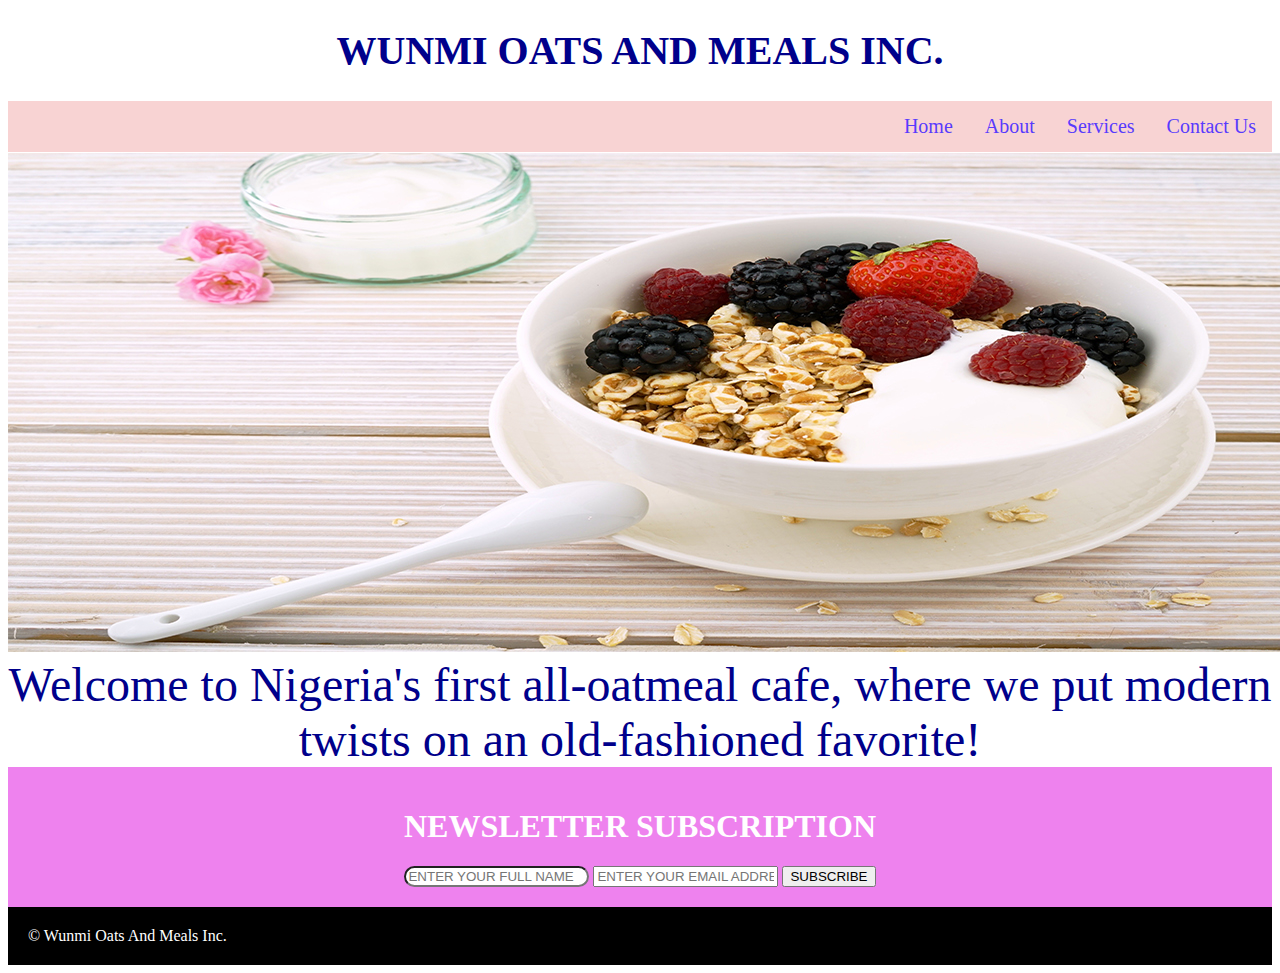
<file: index.html>
<!DOCTYPE html>
<html>
  <head>
    <title>OATS AND MEALS INC.</title>
    <link rel="stylesheet" type="text/css" href="css/style.css" />
  </head>
  <body>
    <header id="main-header">
      <div class="container">
        <center>
          <h1><b></b>WUNMI OATS AND MEALS INC.</b></h1>
        </center>
      </div>
    </header>
    <nav id="navbar">
      <div class="container">
        <ul>
          <li><a href="contactus.html">Contact Us</a></li>
          <li><a href="service.html">Services</a></li>
          <li><a href="about.html">About</a></li>
          <li><a href="index.html">Home</a></li>
        </ul>
        
        <img src="css/images/oatmeals.jpg" />
            <center>
              <font size="50px" color="darkblue">Welcome to Nigeria's first all-oatmeal cafe, 
                where we put modern twists on an old-fashioned favorite!</font>
            </center>
      </div>
    </nav>
      <center>
        <font="50px"></font>
      </center>
    </div>

    <div class="newsletter">
      <form method="POST" action="OATANDMEALS-PRO.PHP" autocomplete="off">
        <center><h1>NEWSLETTER SUBSCRIPTION</h1></center>
        <input
          type="TEXT"
          id="NM"
          placeholder="ENTER YOUR FULL NAME"
          style="border-radius: 20px"
        />
        <input type="EMAIL" id="NM" placeholder="ENTER YOUR EMAIL ADDRESS" />
        <input type="SUBMIT" id="SUBMIT" name="SUBMIT" value="SUBSCRIBE" />
      </form>
    </div>
    <div class="copy">&COPY; Wunmi Oats And Meals Inc.</div>
  </body>
</html>
</file>
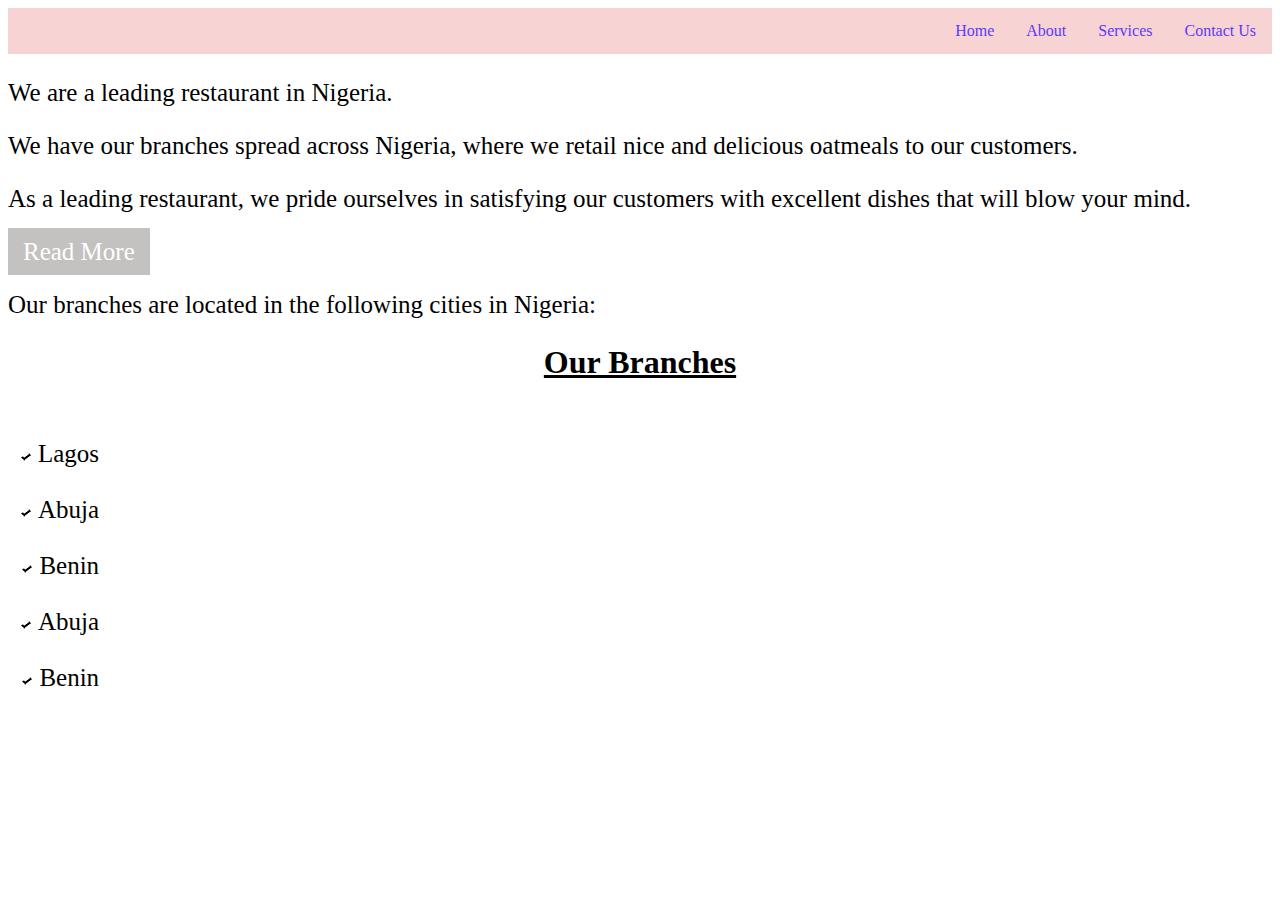
<file: about.html>
<!DOCTYPE html>
<html>
  <head>
    <title>About Us</title>
    <link rel="stylesheet" type="text/css" href="css/style.css" />
  </head>
  <body>
    <ul>
      <li><a href="contactus.html">Contact Us</a></li>
      <li><a href="service.html">Services</a></li>
      <li><a href="about.html">About</a></li>
      <li><a href="index.html">Home</a></li>
    </ul>
    <div class="info">
    
      <p>We are a leading restaurant in Nigeria. </p>
     <p> We have our branches spread across Nigeria, where we retail nice and delicious oatmeals to our customers.</p> 
      <p>As a leading restaurant, we pride ourselves in satisfying our customers with excellent dishes that will blow your mind.</p>
      <a class="button" href="">Read More</a>
      <p>Our branches are located in the following cities in Nigeria:</p>
    </div>
    
    <h1>
      <center>
        <u>Our Branches</u>
      </center>
    </h1>
    
      <div class="branch">
    <ul>
      <br><li>Lagos</li></br>
      <br><li>Abuja</li></br>
      <br><li>Benin</li><br>
      <br><li>Abuja</li></br>
      <br><li>Benin</li><br>
    </ul>
    </div>
  </body>
</html>
</file>
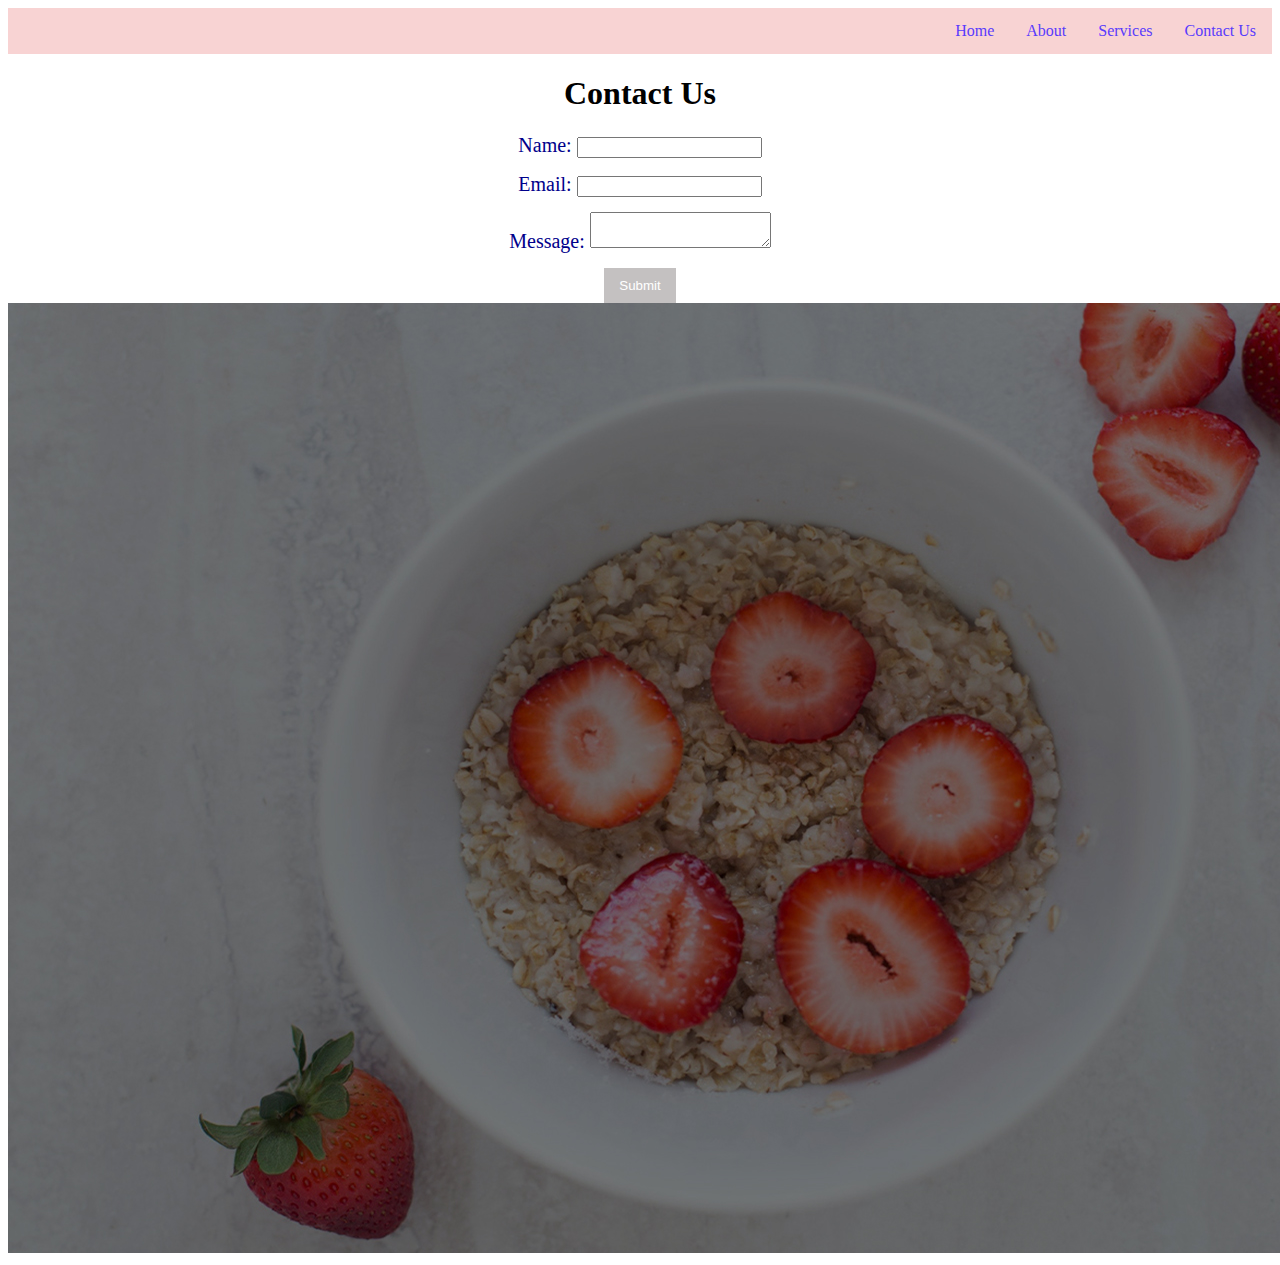
<file: contactus.html>
<!DOCTYPE html>
<html>
  <head>
    <title>Contact Us</title>
    <link rel="stylesheet" type="text/css" href="css/style.css" />
  </head>
  <body>
    <ul>
      <li><a href="contactus.html">Contact Us</a></li>
      <li><a href="service.html">Services</a></li>
      <li><a href="about.html">About</a></li>
      <li><a href="index.html">Home</a></li>
    </ul>
    <center><h1>Contact Us</h1></center>
   <center> 
     <section id="wholepage">
       <div class="container">
        <form>
          <div class="form-group">
            <label>Name: </label>
            <input type="text" name="name">
          </div>
          <div class="form-group">
            <label>Email: </label>
            <input type="text" name="email">
          </div>
          <div class="form-group">
            <label>Message: </label>
            <textarea name="message"></textarea>
          </div></center>
          <center>
            <input class="button" type="submit" value="Submit" name="" />
          </center>
        </form>
       </div>
     </section>
    <img src="css/images/oat.jpg" />
     
  </body>
</html>
</file>
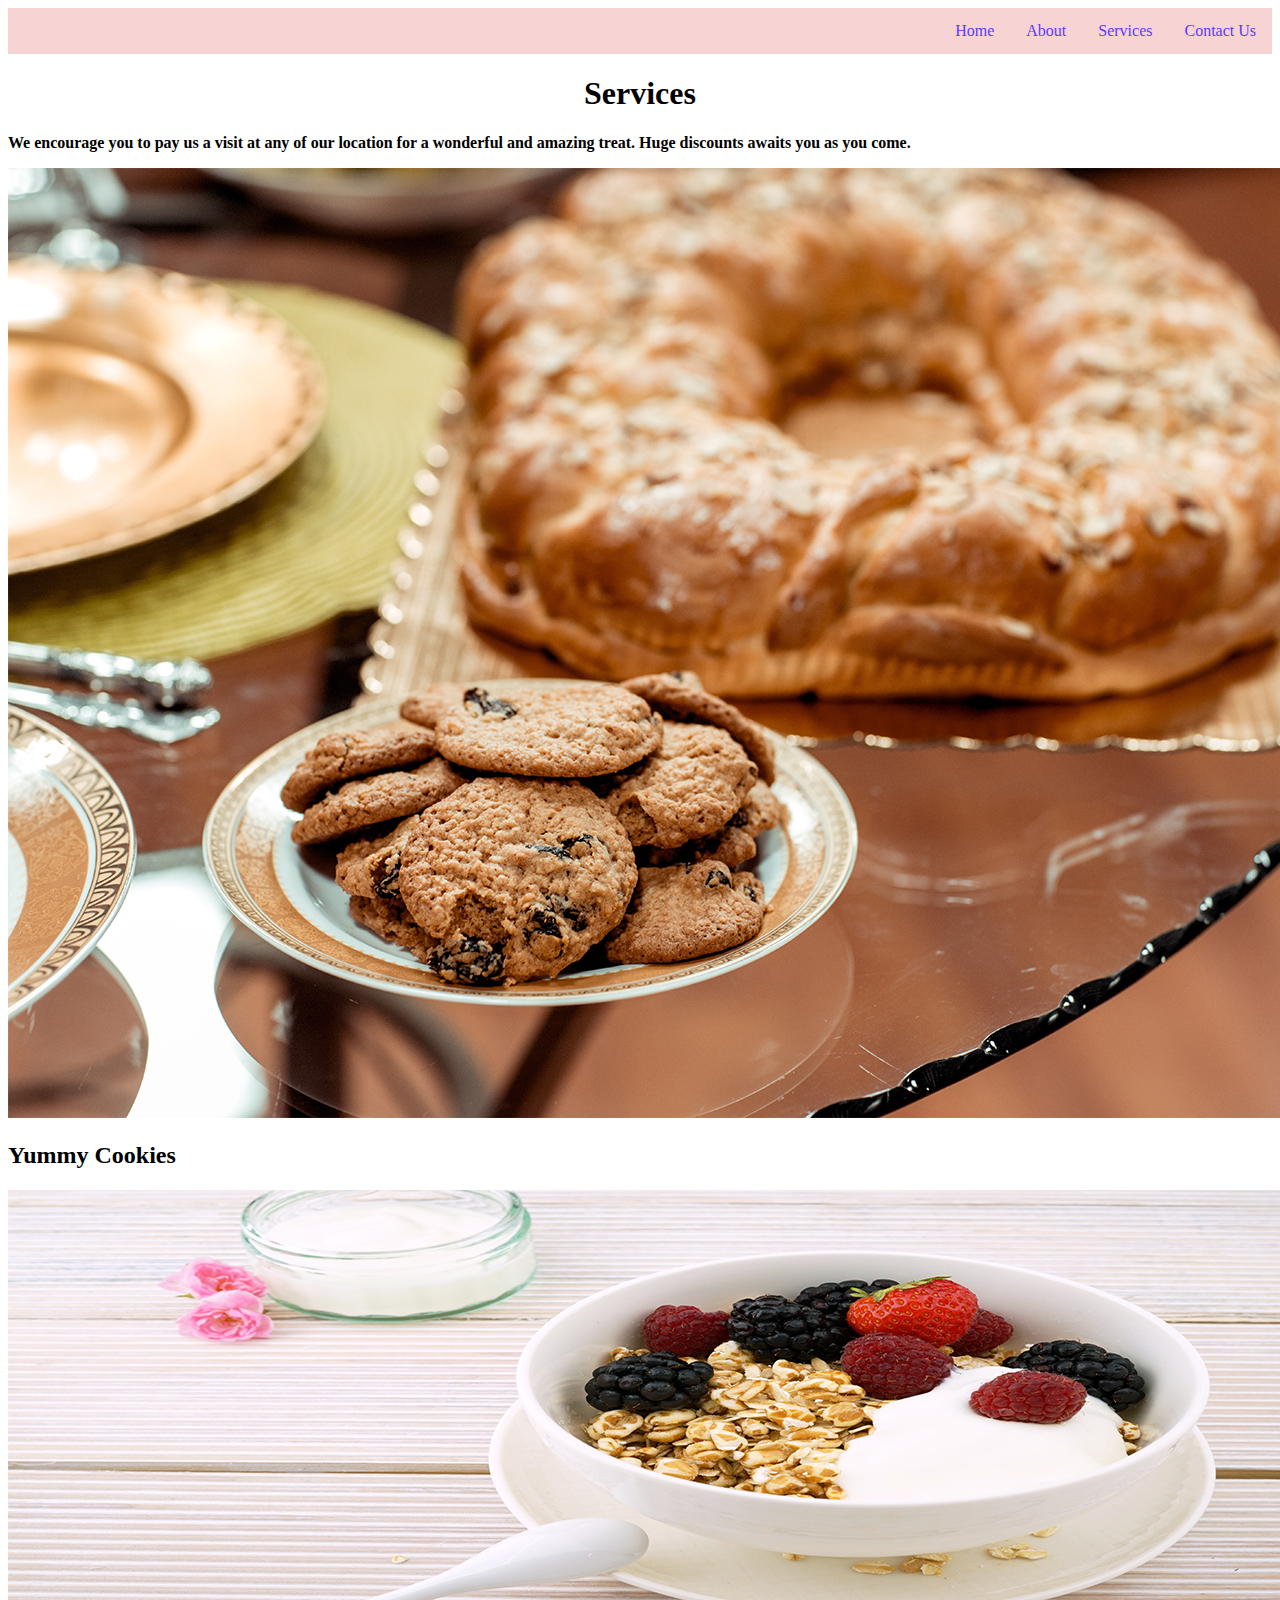
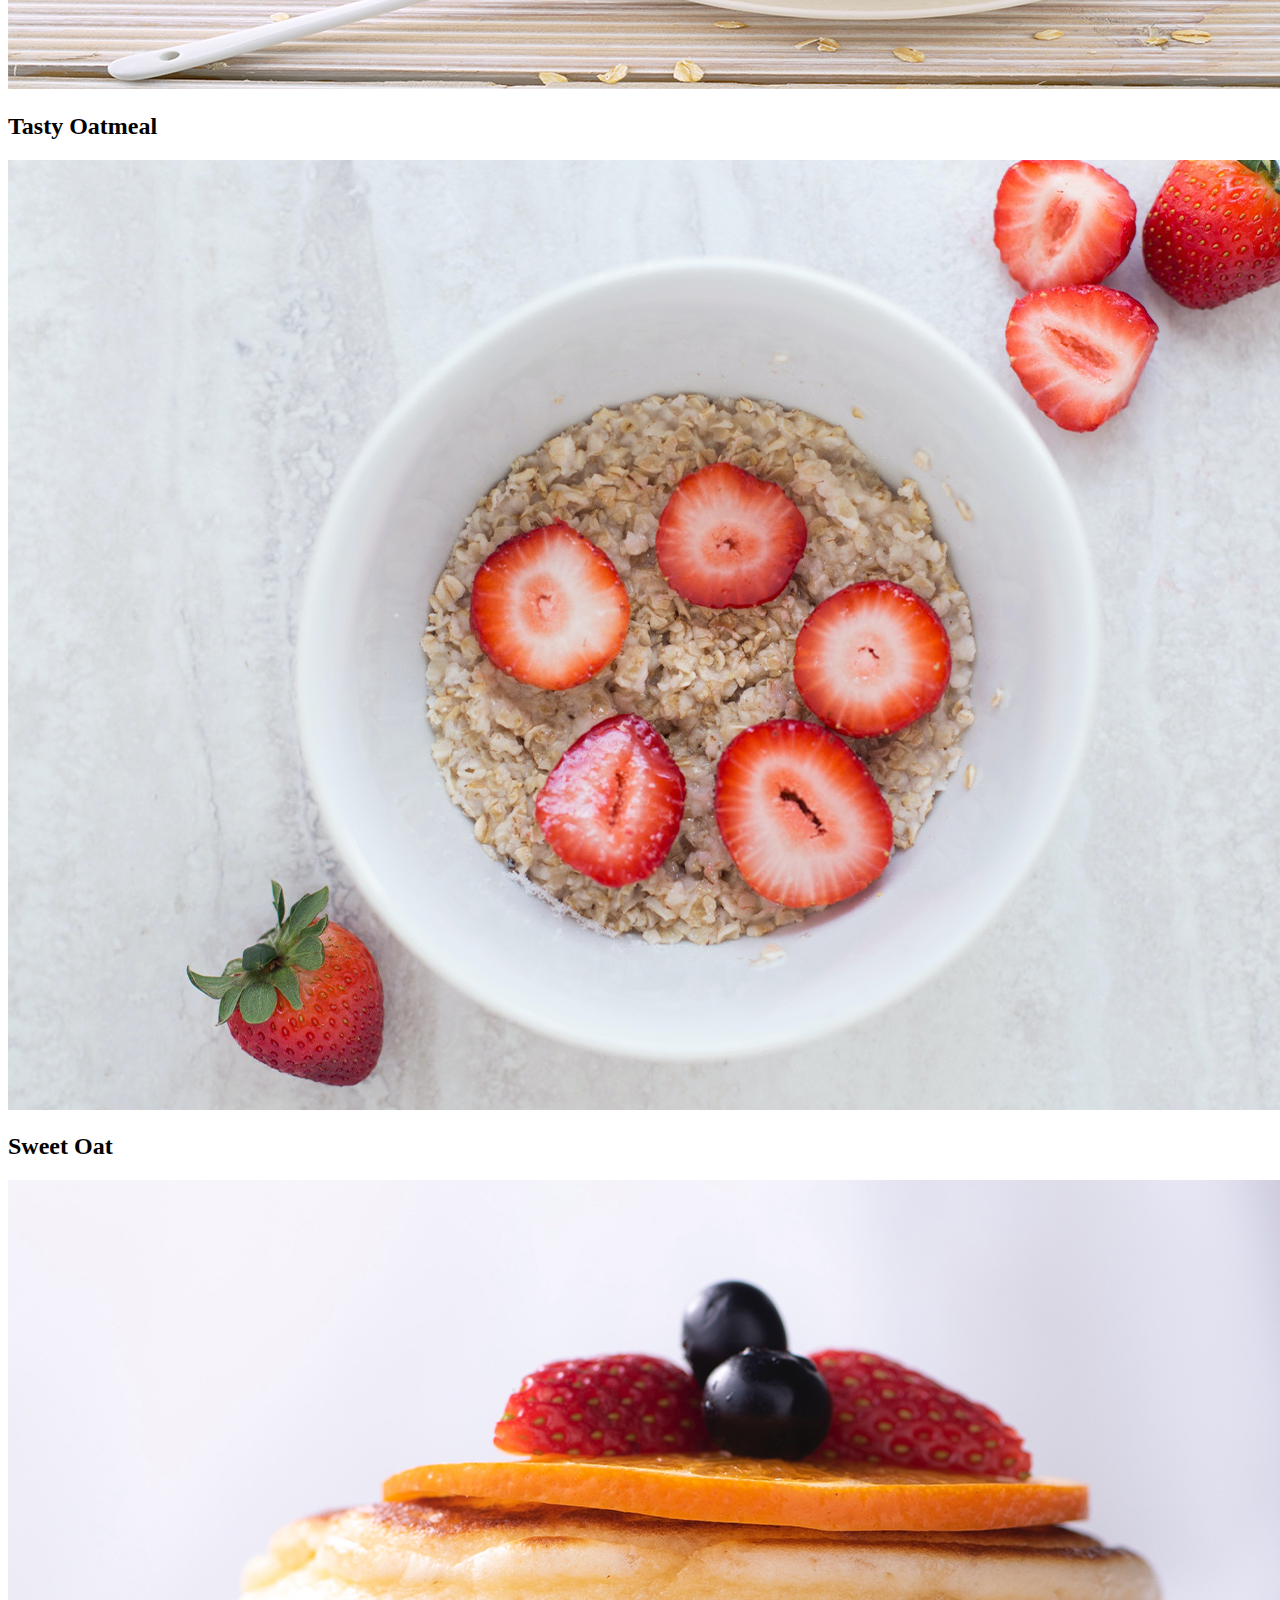
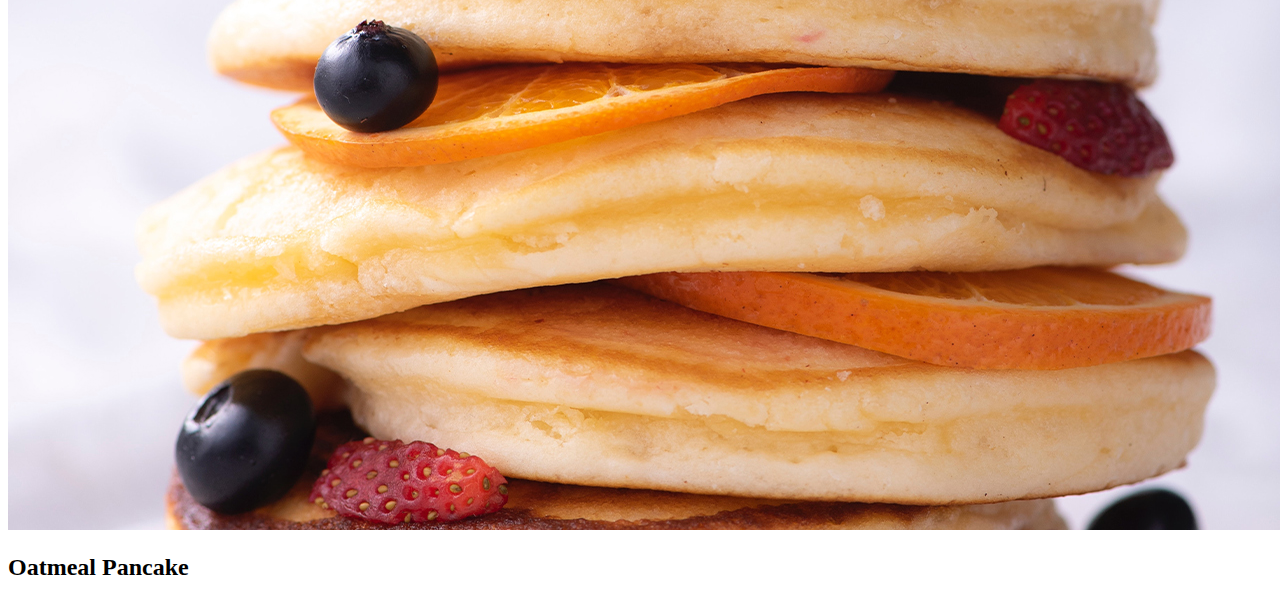
<file: service.html>
<!DOCTYPE html>
<html>
  <head>
    <title>Services</title>
    <link rel="stylesheet" type="text/css" href="css/style.css" />
  </head>
  <body>
    <ul>
      <li><a href="contactus.html">Contact Us</a></li>
      <li><a href="service.html">Services</a></li>
      <li><a href="about.html">About</a></li>
      <li><a href="index.html">Home</a></li>
    </ul>
    <center><h1>Services</h1></center>
    <b
      ><p>
        We encourage you to pay us a visit at any of our location for a
        wonderful and amazing treat. Huge discounts awaits you as you come.
      </p></b>
    
    <p><img src="css/images/cookies.jpg" /></p>
    <h2>Yummy Cookies</h2>
    
    <p><img src="css/images/oatmeals.jpg" /></p>
    <h2>Tasty Oatmeal</h2>

    <p><img src="css/images/sweetoat.jpg" /></p>
    <h2>Sweet Oat</h2>
    
    <p><img src="css/images/oatmealpancake.jpg" /></p>
    <h2>Oatmeal Pancake</h2>
  </body>
</html>
</file>
<file: css/style.css>
#body {
  margin: 50px;
  font-size: 20px;
}

.container {
  color: darkblue;
  font-size: 20px;
  text-align: center;
}

.branch {
  font-size: 25px;
  background-color: white;
  color: black;
  float: left;
  padding: 10px;
}
.branch ul {
  padding: 0;
  padding-left: 20px;
  background-color: white;
}
.branch li {
  padding-bottom: 6px;
  list-style-image: url("images/check.png");
  background-color: white;
}
.newsletter {
  text-align: CENTER;
  background-color: VIOLET;
  color: WHITE;
  padding: 20px;
}
.copy {
  padding: 20px;
  background-color: black;
  color: white;
}
ul {
  list-style-type: none;
  margin: 0;
  padding: 0;
  overflow: hidden;
  background-color: rgb(248, 211, 211);
}
li {
  float: right;
}
li a:hover .dropdown:hover {
  background-color: red;
}
li.dropdown {
  display: inline-block;
}
li a,
.dropbtn {
  text-decoration: none;
  text-align: center;
  display: inline-block;
  color: rgb(88, 59, 253);
  padding: 14px 16px;
}
.heading {
  border: 1;
  background-color: white;
  color: black;
  width: 800px;
}
.head {
  background-color: lightblue;
}
.info {
  text-align: left;
  font-size: 25px;
}
.my-form {
  padding: 20px;
}

.form-group {
  padding-bottom: 15px;
}

.my-form label {
  display: block;
}

.my-form input[type="text"],
.my-form textarea {
  padding: 8px;
  width: 100%;
}
.my-form input[type="submit"] {
  background-color: #333;
  color: #fff;
  padding: 10px 15px;
  border: none;
}

#NMF {
  border-radius: 20px;
}
.button {
  background-color: rgb(196, 193, 193);
  color: #fff;
  padding: 10px 15px;
  border: none;
}
a:hover {
  color: red;
}
a {
  text-decoration: none;
  color: #000;
}
</file>
